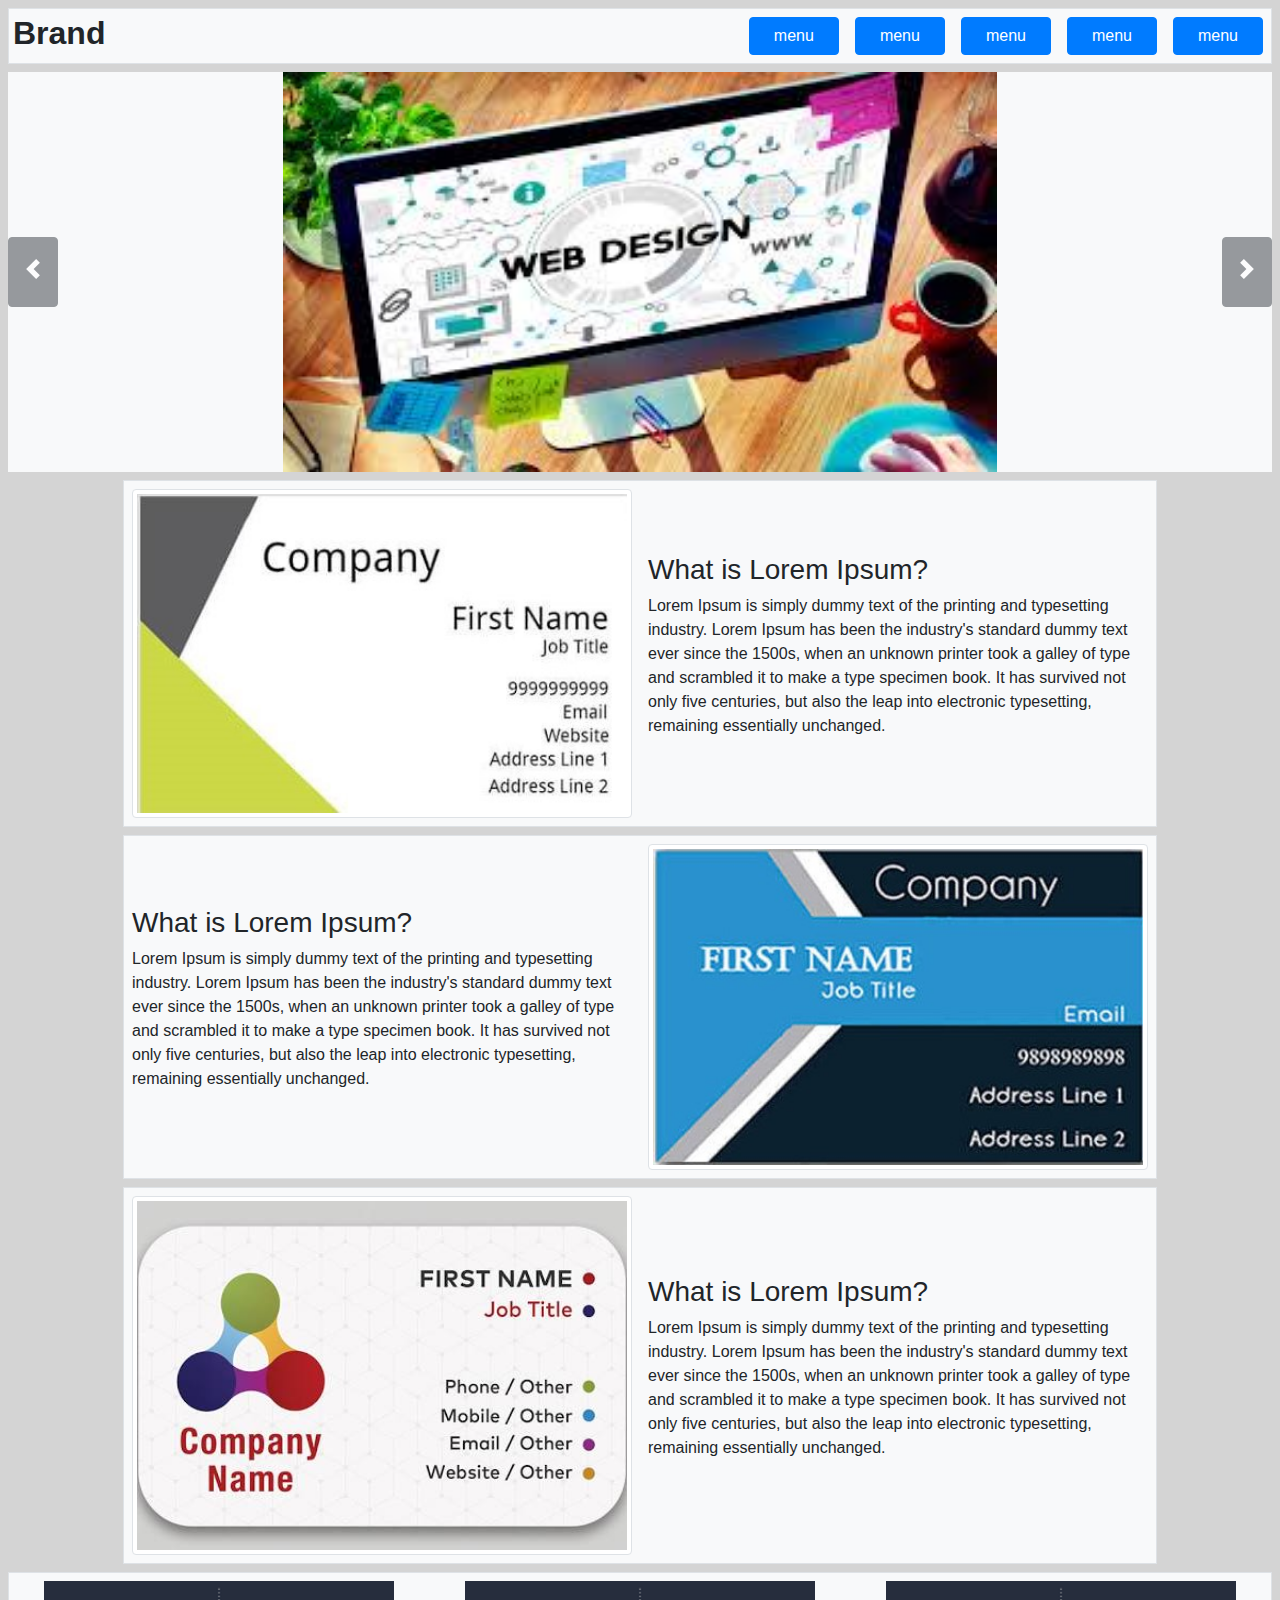
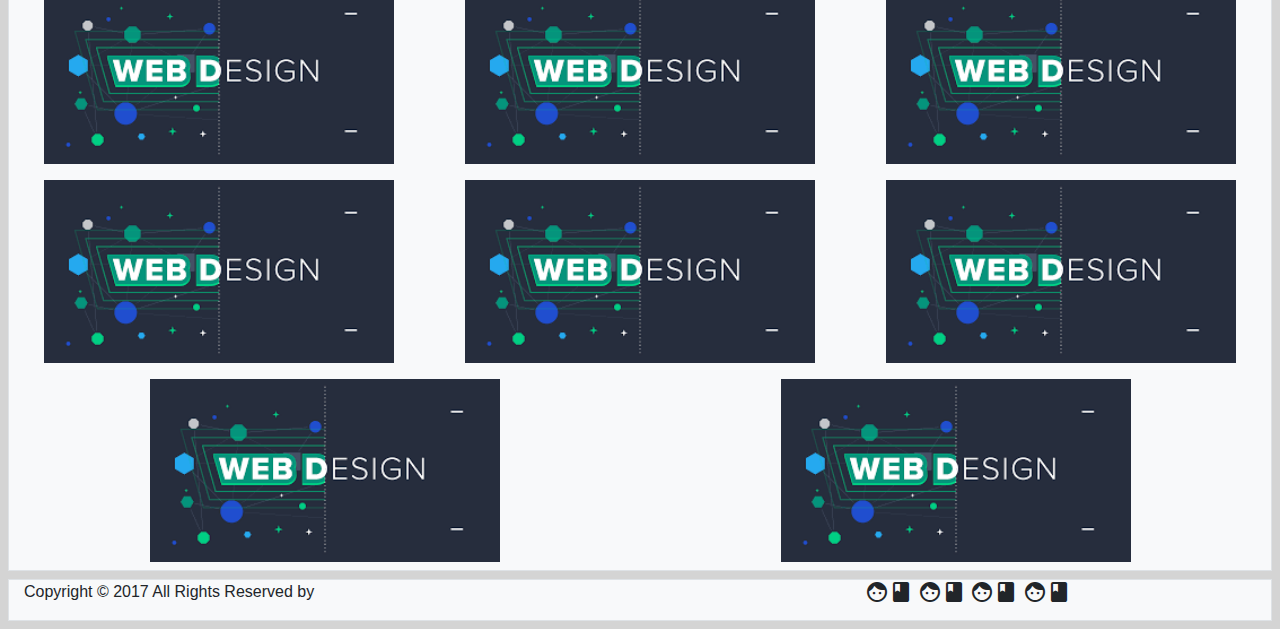
<file: index.html>
<!doctype html>
<html lang="en">
  <head>
    <!-- Required meta tags -->
    <meta charset="utf-8">
    <meta http-equiv="X-UA-Compatible" content="IE=edge">
    <meta name="viewport" content="width=device-width, initial-scale=1, shrink-to-fit=no">

    <!-- Bootstrap CSS -->
    <link rel="stylesheet" href="https://maxcdn.bootstrapcdn.com/bootstrap/4.0.0/css/bootstrap.min.css" integrity="sha384-Gn5384xqQ1aoWXA+058RXPxPg6fy4IWvTNh0E263XmFcJlSAwiGgFAW/dAiS6JXm" crossorigin="anonymous">

    <link rel="stylesheet" href="https://fonts.googleapis.com/icon?family=Material+Icons">

    <title>Hello, world!</title>

    <style>
        
      @media screen and (max-width: 768px){
        .menu-custom-icon {
          display: inline;
        }

        #side-nav-custom{
          display: none;
        }

        .side-nav-expandable{
          position: absolute;
          z-index: 2;
          width: 100%;
          overflow-y: auto;
       }

       .carousel-img-responsive{
        height: 300px;
       }

       .grid-img-responsive{
         width: 250px;
       }

       .card-responsive{
        width: 300px;
       }
    }

    @media screen and (min-width: 768px) {
      .menu-custom-icon {
        display: none;
      }

      .side-nav-expandable{
        display: none;
       }

       .carousel-img-responsive{
        height: 400px;
       }

       .grid-img-responsive{
         width: 350px;
       }

       .card-responsive{
        width: 500px;
      }
    }

    /* General css */

    .img-custom-style{
      object-fit: contain;
    }
    
    .custom-carousel-button{
      width: 50px;
      height: 70px;
    }

    .custom-sticky{
      position: sticky;
      top: 0px;
      z-index: 1;
    }

    .card-text-responsive{
        min-width: 250px;
        max-width: 500px;
      }

    .body-stop-scroll{
      overflow: hidden;
    }

    </style>
    
  </head>
  <!-- <body onresize="triggerMenuToggle()" onload="makeNavbarSticky()" style="background-color:rgba(179, 179, 179, 0.562)"> -->
  <body onresize="triggerMenuToggle()" style="background-color:rgba(179, 179, 179, 0.562)">
  
  <!-- large screen menu bar component -->

  <div id="mainpage m-2" >

    <div class="row border d-flex custom-menubar bg-light m-2 custom-sticky">
       <!-- small screen menu bar component -->
      <div class="side-nav-expandable bg-light pb-3">
        <div class="d-flex flex-column">
          <button class="material-icons-outlined align-self-end btn btn-primary m-2" style="width: 100px;" id="side-nav-close">
            close
          </button>
          <div class="btn btn-primary px-4 m-2">menu</div>
          <div class="btn btn-primary px-4 m-2">menu</div>
          <div class="btn btn-primary px-4 m-2">menu</div>
          <div class="btn btn-primary px-4 m-2">menu</div>
          <div class="btn btn-primary px-4 m-2">menu</div>
          <div class="btn btn-primary px-4 m-2">menu</div>
        </div>
      </div>

      <div class="px-1">
        <span class="font-weight-bold" style="font-size: 2rem;">Brand</span>
      </div>

      <div style="flex: 1 auto;"></div>

      <div>
        <div class="menu-custom-icon">
          <div class="d-flex justify-content-end mr-2 my-2">
            <button class="btn btn-primary  material-icons" id="menu-button-custom">
              menu
            </button>
          </div>
        </div>
      
        <div id="side-nav-custom">
          <div class="d-flex flex-row">
            <div class="btn btn-primary px-4 m-2">menu</div>
            <div class="btn btn-primary px-4 m-2">menu</div>
            <div class="btn btn-primary px-4 m-2">menu</div>
            <div class="btn btn-primary px-4 m-2">menu</div>
            <div class="btn btn-primary px-4 m-2">menu</div>
          </div>
        </div>
        
      </div>
    </div>

    <!-- carousel component -->

    <div id="carouselExampleControls" class="carousel slide m-2" data-ride="carousel">
      <div class="carousel-inner bg-light">
        <div class="carousel-item active">
          <img class="d-block w-100 img-custom-style carousel-img-responsive"  src="./1.jpg" alt="First slide">
        </div>
        <div class="carousel-item">
          <img class="d-block w-100 img-custom-style carousel-img-responsive" src="./2.png" alt="Second slide">
        </div>
        <div class="carousel-item">
          <img class="d-block w-100 img-custom-style carousel-img-responsive" src="./3.png" alt="Third slide">
        </div>
      </div>
      <a class="carousel-control-prev" href="#carouselExampleControls" role="button" data-slide="prev">
        <button class="custom-carousel-button btn btn-dark" >
          <span class="carousel-control-prev-icon" aria-hidden="true"></span>
          <span class="sr-only">Previous</span>
        </button>
        <div style="flex: 1 auto;"></div>
      </a>
      <a class="carousel-control-next" href="#carouselExampleControls" role="button" data-slide="next">
        <div style="flex: 1 auto;"></div>
        <button class="custom-carousel-button btn btn-dark " >
          <span class="carousel-control-next-icon" aria-hidden="true"></span>
          <span class="sr-only">Next</span>
        </button>
      </a>
    </div>

    <!-- Cards -->

  
    <!-- <div class="row m-0">
      <div class="col-md-6 col-sm-6 col-xs-12 d-flex justify-content-end">
        <div style="min-width: 350px; max-width: 500px;">
          <img src="C:\Users\shivakk\Pictures\Screenshots\3.png" alt="testing img" class="img-thumbnail" >
        </div>
      </div>
      <div class="col-md-6 col-sm-6 col-xs-12 d-flex flex-column justify-content-center" >
        <h3>What is Lorem Ipsum?</h3> 
        <p>
        Lorem Ipsum is simply dummy text of the printing and typesetting industry. 
        Lorem Ipsum has been the industry's standard dummy text ever since the 1500s, 
        when an unknown printer took a galley of type and scrambled it to make a type specimen book. 
        It has survived not only five centuries, but also the leap into electronic typesetting, remaining essentially unchanged. 
        It was popularised in the 1960s with the release of Letraset sheets containing Lorem Ipsum passages, 
        and more recently with desktop publishing software like Aldus PageMaker including versions of Lorem Ipsum.
        </p>
      </div>
    </div> -->

    <div class="d-flex m-2">
      <div class="d-sm-flex" style="flex: 1 auto;"></div>
      <div class="border d-flex flex-column flex-md-row align-items-center bg-light">
        <div class="m-2">
          <img src="./v1.jpg" alt="testing img" class="img-thumbnail card-responsive" >
        </div>
        
        <div class="d-flex flex-column justify-content-center m-2 card-text-responsive">
          <h3>What is Lorem Ipsum?</h3> 
          <p>
          Lorem Ipsum is simply dummy text of the printing and typesetting industry. 
          Lorem Ipsum has been the industry's standard dummy text ever since the 1500s, 
          when an unknown printer took a galley of type and scrambled it to make a type specimen book. 
          It has survived not only five centuries, but also the leap into electronic typesetting, remaining essentially unchanged. 
          </p>
        </div>
      </div>
      <div class="d-sm-flex" style="flex: 1 auto;"></div>
    </div>

    <div class="d-flex m-2">
      <div class="d-sm-flex" style="flex: 1 auto;"></div>
      <div class="border d-flex flex-column-reverse flex-md-row align-items-center bg-light">
        <div class="d-flex flex-column justify-content-center m-2 card-text-responsive">
          <h3>What is Lorem Ipsum?</h3> 
          <p>
          Lorem Ipsum is simply dummy text of the printing and typesetting industry. 
          Lorem Ipsum has been the industry's standard dummy text ever since the 1500s, 
          when an unknown printer took a galley of type and scrambled it to make a type specimen book. 
          It has survived not only five centuries, but also the leap into electronic typesetting, remaining essentially unchanged. 
          </p>
        </div>

        <di class="m-2">
          <img src="./v2.jpg" alt="testing img" class="img-thumbnail card-responsive" >
        </di>
      
      </div>
      <div class="d-sm-flex" style="flex: 1 auto;"></div>
    </div>

    <div class="d-flex m-2">
      <div class="d-sm-flex" style="flex: 1 auto;"></div>
      <div class="border d-flex flex-column flex-md-row align-items-center bg-light">
        <div class="m-2">
          <img src="./v3.jpg" alt="testing img" class="img-thumbnail card-responsive" >
        </div>
        
        <div class="d-flex flex-column justify-content-center m-2 card-text-responsive">
          <h3>What is Lorem Ipsum?</h3> 
          <p>
          Lorem Ipsum is simply dummy text of the printing and typesetting industry. 
          Lorem Ipsum has been the industry's standard dummy text ever since the 1500s, 
          when an unknown printer took a galley of type and scrambled it to make a type specimen book. 
          It has survived not only five centuries, but also the leap into electronic typesetting, remaining essentially unchanged. 
          </p>
        </div>
      </div>
      <div class="d-sm-flex" style="flex: 1 auto;"></div>
    </div>
  
    <!-- Image grid component -->

    <div class="d-flex flex-wrap align-items-center flex-column justify-content-md-around flex-md-row border bg-light m-2">
    
        <img class="m-2 grid-img-responsive" src="./3.png" alt="Third slide">
    
    
        <img class="m-2 grid-img-responsive" src="./3.png" alt="Third slide">
    
    
        <img class="m-2 grid-img-responsive" src="./3.png" alt="Third slide">
    
    
        <img class="m-2 grid-img-responsive" src="./3.png" alt="Third slide">
    
    
        <img class="m-2 grid-img-responsive" src="./3.png" alt="Third slide">
    
    
        <img class="m-2 grid-img-responsive" src="./3.png" alt="Third slide">
    
    
        <img class="m-2 grid-img-responsive" src="./3.png" alt="Third slide">

        <img class="m-2 grid-img-responsive" src="./3.png" alt="Third slide">
    
    </div>

  
    <div class="row border m-2 bg-light">
      <div class="col-md-8 col-sm-6 col-xs-12">
        <p>Copyright &copy; 2017 All Rights Reserved by </p>
      </div>

      <div class="col-md-3 col-sm-6 col-xs-12">
        <span class="material-icons">facebook</span>
        <span class="material-icons">facebook</span>
        <span class="material-icons">facebook</span>
        <span class="material-icons">facebook</span>
      </div>
    </div>

  </div>
    <!-- <script src="https://ajax.googleapis.com/ajax/libs/jquery/3.5.1/jquery.min.js"></script> -->
    <!-- Optional JavaScript -->
    <!-- jQuery first, then Popper.js, then Bootstrap JS -->
    <script src="https://code.jquery.com/jquery-3.2.1.slim.min.js" integrity="sha384-KJ3o2DKtIkvYIK3UENzmM7KCkRr/rE9/Qpg6aAZGJwFDMVNA/GpGFF93hXpG5KkN" crossorigin="anonymous"></script>
    <script src="https://cdnjs.cloudflare.com/ajax/libs/popper.js/1.12.9/umd/popper.min.js" integrity="sha384-ApNbgh9B+Y1QKtv3Rn7W3mgPxhU9K/ScQsAP7hUibX39j7fakFPskvXusvfa0b4Q" crossorigin="anonymous"></script>
    <script src="https://maxcdn.bootstrapcdn.com/bootstrap/4.0.0/js/bootstrap.min.js" integrity="sha384-JZR6Spejh4U02d8jOt6vLEHfe/JQGiRRSQQxSfFWpi1MquVdAyjUar5+76PVCmYl" crossorigin="anonymous"></script>
   
   <script>
      $(document).ready(function(){

        // window.onscroll = function() {makeNavbarSticky()};

        $(".side-nav-expandable").hide();

        $("#menu-button-custom").click(function(){
       
          $(".side-nav-expandable").show(3000);
          $(".side-nav-expandable").css("height",   window.innerHeight)
       
          $("body").addClass("body-stop-scroll");
        });

        $("#side-nav-close").click(function(){

          $(".side-nav-expandable").hide();

          $("body").removeClass("body-stop-scroll");
        });

      });

    function triggerMenuToggle(){

        var w = window.outerWidth;

        if (w >= 720){
          $(".side-nav-expandable").hide();
          $("#mainpage").show();
        }
    }

    var navbar = document.getElementsByClassName("custom-menubar");
    var sticky = navbar[0].offsetTop;

    function makeNavbarSticky() {

      if ( window.pageYOffset >= sticky ) {
        $(".custom-menubar").addClass("custom-sticky");
      } else {
        $(".custom-menubar").removeClass("custom-sticky");
      }

    }

    </script>
  </body>
</html>
</file>
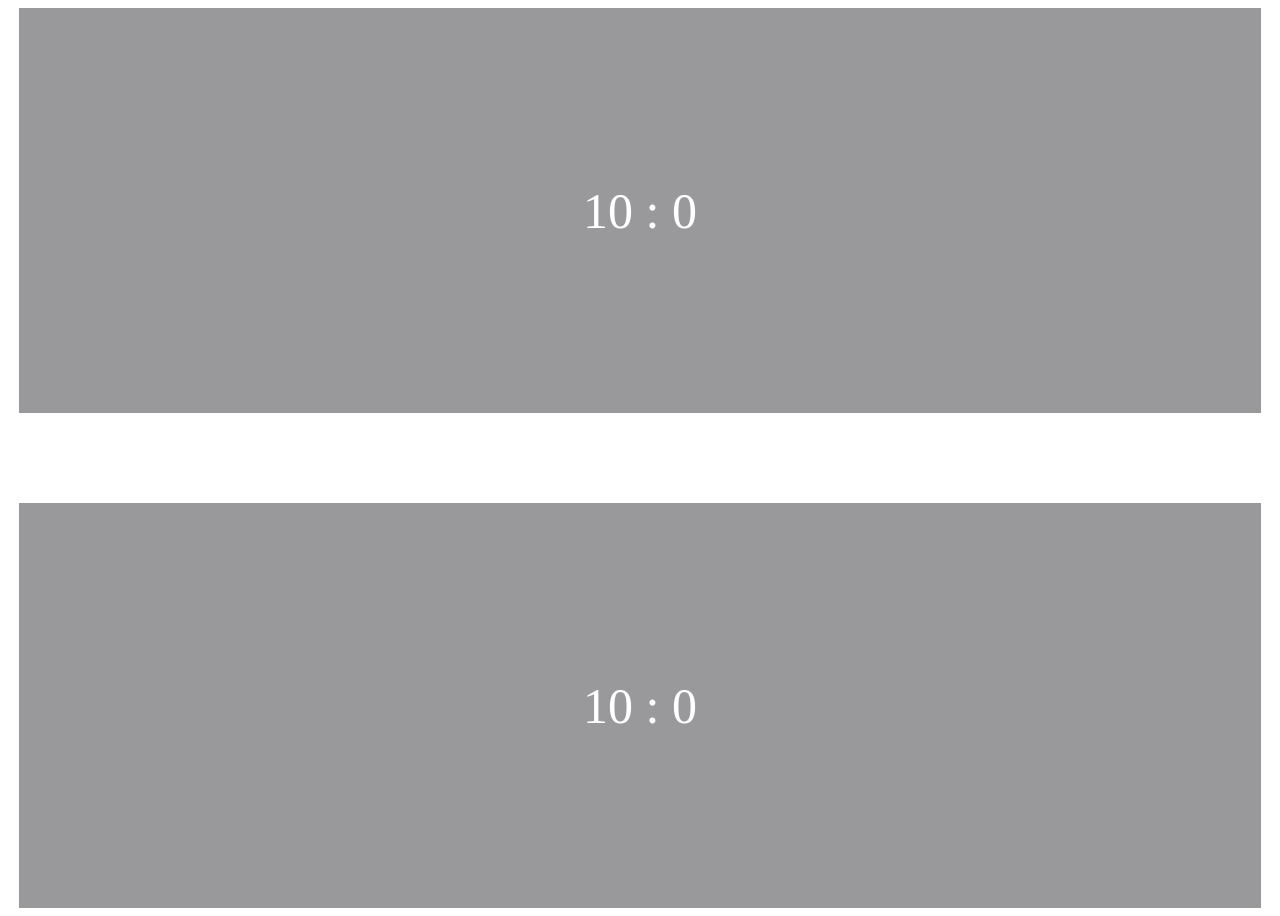
<file: chesstimer/index.html>
<!DOCTYPE html>
<html>
<head>
<meta charset="utf-8">
    <meta name="viewport" content="width=device-width, initial-scale=1">

    <!-- Bootstrap CSS -->
    <link href="https://cdn.jsdelivr.net/npm/bootstrap@5.0.2/dist/css/bootstrap.min.css" rel="stylesheet" integrity="sha384-EVSTQN3/azprG1Anm3QDgpJLIm9Nao0Yz1ztcQTwFspd3yD65VohhpuuCOmLASjC" crossorigin="anonymous">
	 <script src="https://code.jquery.com/jquery-3.3.1.slim.min.js" integrity="sha384-q8i/X+965DzO0rT7abK41JStQIAqVgRVzpbzo5smXKp4YfRvH+8abtTE1Pi6jizo" crossorigin="anonymous"></script>
    <script src="https://cdn.jsdelivr.net/npm/popper.js@1.14.7/dist/umd/popper.min.js" integrity="sha384-UO2eT0CpHqdSJQ6hJty5KVphtPhzWj9WO1clHTMGa3JDZwrnQq4sF86dIHNDz0W1" crossorigin="anonymous"></script>
    <script src="https://cdn.jsdelivr.net/npm/bootstrap@4.3.1/dist/js/bootstrap.min.js" integrity="sha384-JjSmVgyd0p3pXB1rRibZUAYoIIy6OrQ6VrjIEaFf/nJGzIxFDsf4x0xIM+B07jRM" crossorigin="anonymous"></script>
   

<title>Chess Timer</title>
	<style>
		#player1, #player2{
			height:45%;
			width:97vw;
			background-color:blue;
			color: white;
			font-size:50px;
			display: flex;
			justify-content: center;
			align-items: center;
			
		}
		
		#spacer{
			background-color: white;
			height: 10%;
			width: 100vw;
		}
		#timer{
			width: 100%;
			display:flex;
			flex-direction: column;
			justify-content: center;
			align-items: center;
		}
	</style>
</head>
<body>
	
	<div id="timer">
	
		<div id="player1" class="m-3">
		</div>
		<div id="spacer">
		</div>
		<div id="player2" class="m-3">
		</div>
		
	</div>
	
	<script >
		var vheight =  $(document).innerHeight();
		$("#timer").css("height", vheight.toString() +"px");
		$("#player2").css("background-color", "#99999b");
		$("#player1").css("background-color", "#99999b");
		
		var time_in_minutes = 10;
		var count = 0;
		var current_time;
		var firstPlayerDeadline;
		var secondPlayerDeadline;

		var firstPlayerTimeLeft;
		var secondPlayerTimeLeft;


		function time_remaining(endtime){
			var t = Date.parse(endtime) - Date.parse(new Date());
			var seconds = Math.floor( (t/1000) % 60 );
			var minutes = Math.floor( (t/1000/60) % 60 );
			var hours = Math.floor( (t/(1000*60*60)) % 24 );
			var days = Math.floor( t/(1000*60*60*24) );
			return {'total':t, 'days':days, 'hours':hours, 'minutes':minutes, 'seconds':seconds};
		}
		
		function timeLeft(endtime){
			var t = Date.parse(endtime) - Date.parse(new Date());
			return t;
		}

		var timeinterval;
		function run_clock(id,endtime){
		
			var clock = document.getElementById(id);
			
			function update_clock(){
				var t = time_remaining(endtime);
				clock.innerHTML = t.minutes+' : '+t.seconds;
				if(t.total<=0){ clearInterval(timeinterval); }
			}
			update_clock(); // run function once at first to avoid delay
			timeinterval = setInterval(update_clock,1000);
		}
		
		function initPlayersTime(id){
			var clock = document.getElementById(id);
			current_time = Date.parse(new Date());
			var t = time_remaining(new Date(current_time + time_in_minutes*60*1000));
			clock.innerHTML = t.minutes+' : '+t.seconds;
		}
		
		initPlayersTime("player1");
		initPlayersTime("player2");
		
		function initialize(){
			current_time = Date.parse(new Date());
			firstPlayerDeadline = new Date(current_time + time_in_minutes*60*1000);
			secondPlayerDeadline = new Date(current_time + time_in_minutes*60*1000);

			firstPlayerTimeLeft = time_in_minutes*60*1000;
			secondPlayerTimeLeft = time_in_minutes*60*1000;
		}
		
		var isAnyOneStarted = false;
		var isFirstPlayerTurn = false;
		var isSecondPlayerTurn = false;

		function player1_clock(){
			if (isFirstPlayerTurn){
				return;
			}
			if (count == 0){
				initialize();
				count = count +1;
				player2_clock();
				return;
			}
			
			if (isAnyOneStarted){
				clearInterval(timeinterval);
			}
			isSecondPlayerTurn = false;
			isFirstPlayerTurn = true;
			
			isAnyOneStarted = true;
			secondPlayerTimeLeft = time_remaining(secondPlayerDeadline).total;
			firstPlayerDeadline = new Date(Date.parse(new Date()) + firstPlayerTimeLeft);
			run_clock('player1',firstPlayerDeadline);
			$("#player1").css("background-color", "#0000ff");
			$("#player2").css("background-color", "#99999b");

		}

		function player2_clock(){
			if (isSecondPlayerTurn){
				return;
			}
			
			if (count == 0){
				initialize();
				count = count + 1;
				player1_clock();
				return;
			}
		
			if (isAnyOneStarted){
				clearInterval(timeinterval);
			}
			isSecondPlayerTurn = true;
			isFirstPlayerTurn = false;
			isAnyOneStarted = true;
			firstPlayerTimeLeft = time_remaining(firstPlayerDeadline).total;
			secondPlayerDeadline = new Date(Date.parse(new Date()) + secondPlayerTimeLeft);
			run_clock('player2',secondPlayerDeadline);
			$("#player1").css("background-color", "#99999b");
			$("#player2").css("background-color", "#0000ff");
		}

		// handle pause and resume button clicks
		document.getElementById('player1').onclick = player2_clock;
		document.getElementById('player2').onclick = player1_clock;
	</script>
	<script src="https://cdn.jsdelivr.net/npm/bootstrap@5.0.2/dist/js/bootstrap.bundle.min.js" integrity="sha384-MrcW6ZMFYlzcLA8Nl+NtUVF0sA7MsXsP1UyJoMp4YLEuNSfAP+JcXn/tWtIaxVXM" crossorigin="anonymous"></script>


</body>
</html>
</file>
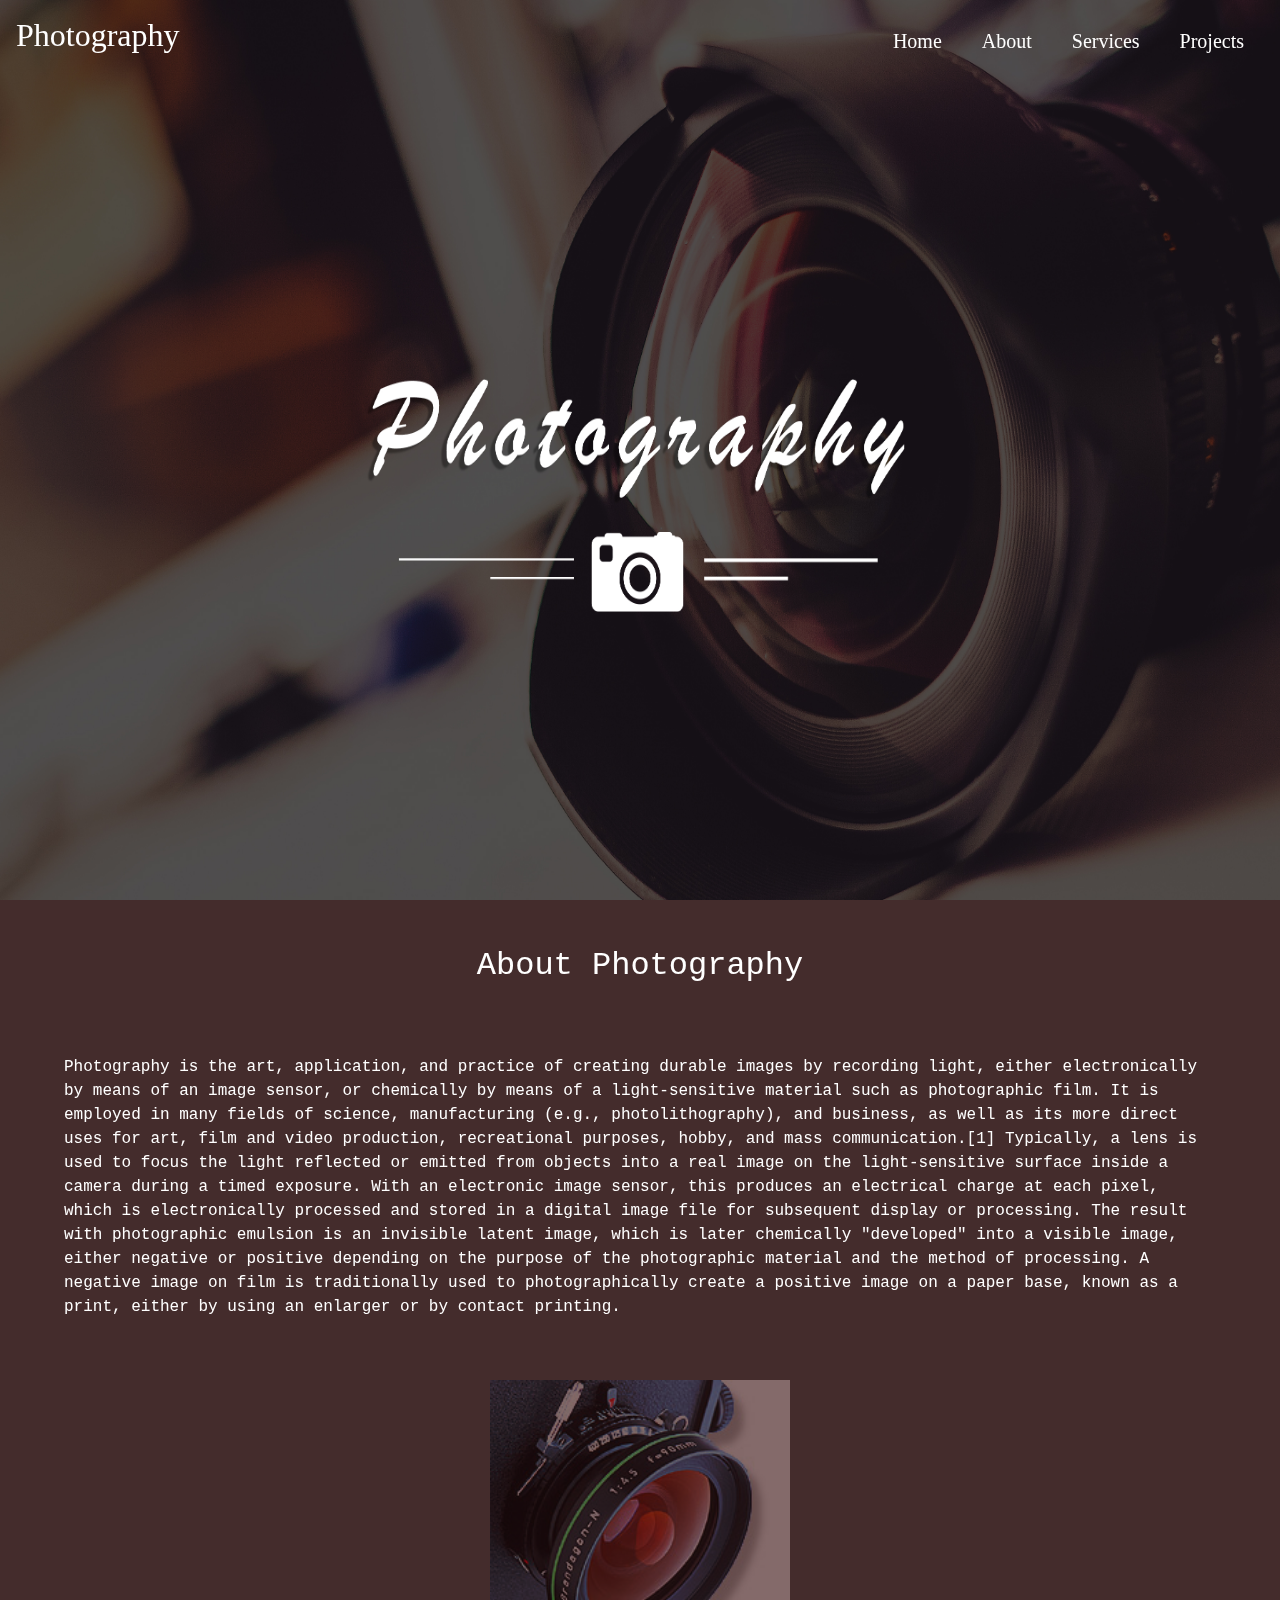
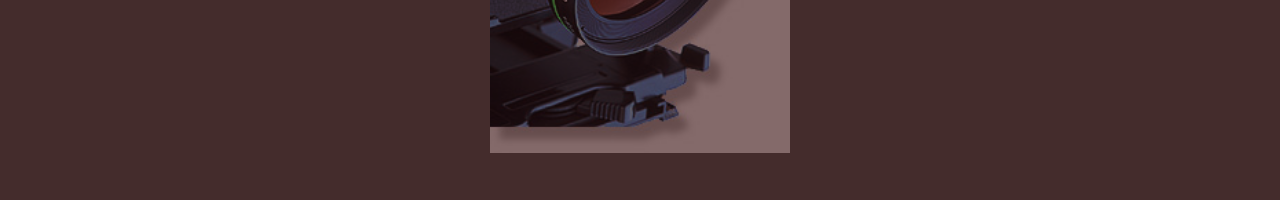
<file: exp2/index.html>
<!DOCTYPE html>
<html lang="en">
<head>
    <meta charset="UTF-8">
    <meta http-equiv="X-UA-Compatible" content="IE=edge">
    <meta name="viewport" content="width=device-width, initial-scale=1.0">
    <title>Full View Webpage</title>

     <!-- Bootstrap CSS -->
     <link rel="stylesheet" href="https://maxcdn.bootstrapcdn.com/bootstrap/4.0.0/css/bootstrap.min.css" integrity="sha384-Gn5384xqQ1aoWXA+058RXPxPg6fy4IWvTNh0E263XmFcJlSAwiGgFAW/dAiS6JXm" crossorigin="anonymous">

     <link rel="stylesheet" href="https://fonts.googleapis.com/icon?family=Material+Icons">

    <style>
        * {
            box-sizing: border-box;
        }

        body{
            margin: 0px;
        }

        .mainsize{
            width: 100%;
            min-height: 100vh;
        }

        section{
            position: relative;
        }
        
        #home > div{
            position: absolute;
        }

        #home div#custom-navbar{
            width: 100%;
            display: flex;
            justify-content: space-between;
        }

        #home div#custom-navbar ul{
            
            list-style-type: none;
            display: flex;
            justify-content: space-around;
            align-items: center;
        }

        #custom-navbar *{
            color: #fff;
            font-family: cursive;           
        }

        #custom-navbar ul li{
            margin: 5px 10px;
            padding: 5px 10px;
            border-radius: 5%;
            cursor: pointer;
            font-size: 1.25rem;
        }

        #custom-navbar ul li:hover{
            background-color: #fff;
            color: #000;
        }

        section#about *{
            color: #fff; 
            font-family: 'Courier New', Courier, monospace;           
        }

        section#about {
            background-color: rgb(68, 44, 44);
            display: flex;
            flex-direction: column;
            justify-content: space-around;
            align-items: center;
        }

        section#about *:first-child{
            font-size: 2rem;
        }

        .text{
            max-width: 90%;
        }

        section#about > .imagesize{
            width: 300px;
            mix-blend-mode: soft-light;
        }

    </style>
</head>
<body>
    <section id="home" class="mainsize">
        <div>
            <img id="mainimage" src="./images/Photography.jpeg" alt="Photography image" class="mainsize">
        </div>

        <div id="custom-navbar" class="p-3">
            <h2 style="font-size: 2rem;"> Photography </h2>
            <ul>
                <li data-item="home" onclick="scrollToDiv(this)"> Home </li>
                <li data-item="about" onclick="scrollToDiv(this)"> About </li>
                <li data-item="services" onclick="scrollToDiv(this)"> Services </li>
                <li data-item="projects" onclick="scrollToDiv(this)"> Projects </li>
            </ul>
        </div>
    </section>

    <section id="about" class="mainsize py-3">
        <h3> About Photography</h3>
        <div class="text">
            Photography is the art, application, and practice of creating durable images by recording light, either electronically by means of an image sensor, or chemically by means of a light-sensitive material such as photographic film. It is employed in many fields of science, manufacturing (e.g., photolithography), and business, as well as its more direct uses for art, film and video production, recreational purposes, hobby, and mass communication.[1]

            Typically, a lens is used to focus the light reflected or emitted from objects into a real image on the light-sensitive surface inside a camera during a timed exposure. With an electronic image sensor, this produces an electrical charge at each pixel, which is electronically processed and stored in a digital image file for subsequent display or processing. The result with photographic emulsion is an invisible latent image, which is later chemically "developed" into a visible image, either negative or positive depending on the purpose of the photographic material and the method of processing. A negative image on film is traditionally used to photographically create a positive image on a paper base, known as a print, either by using an enlarger or by contact printing.
        </div>
        <div class="imagesize">
            <img src="./images/lens.jpg" alt="Photography image" style="width: 100%;">
        </div>
    </section>

     <!-- Optional JavaScript -->
    <!-- jQuery first, then Popper.js, then Bootstrap JS -->
    <script src="https://code.jquery.com/jquery-3.2.1.slim.min.js" integrity="sha384-KJ3o2DKtIkvYIK3UENzmM7KCkRr/rE9/Qpg6aAZGJwFDMVNA/GpGFF93hXpG5KkN" crossorigin="anonymous"></script>
    <script src="https://cdnjs.cloudflare.com/ajax/libs/popper.js/1.12.9/umd/popper.min.js" integrity="sha384-ApNbgh9B+Y1QKtv3Rn7W3mgPxhU9K/ScQsAP7hUibX39j7fakFPskvXusvfa0b4Q" crossorigin="anonymous"></script>
    <script src="https://maxcdn.bootstrapcdn.com/bootstrap/4.0.0/js/bootstrap.min.js" integrity="sha384-JZR6Spejh4U02d8jOt6vLEHfe/JQGiRRSQQxSfFWpi1MquVdAyjUar5+76PVCmYl" crossorigin="anonymous"></script>
   
    <script>

        window.addEventListener("scroll", function(){
            let value = window.scrollY;
            document.getElementById("mainimage").style.bottom = value * -0.05 + 'px';
            document.getElementById("mainimage").style.position = "fixed";
            console.log(value * -0.5 + 'px');
        });
       
    </script>
</body>
</html>
</file>
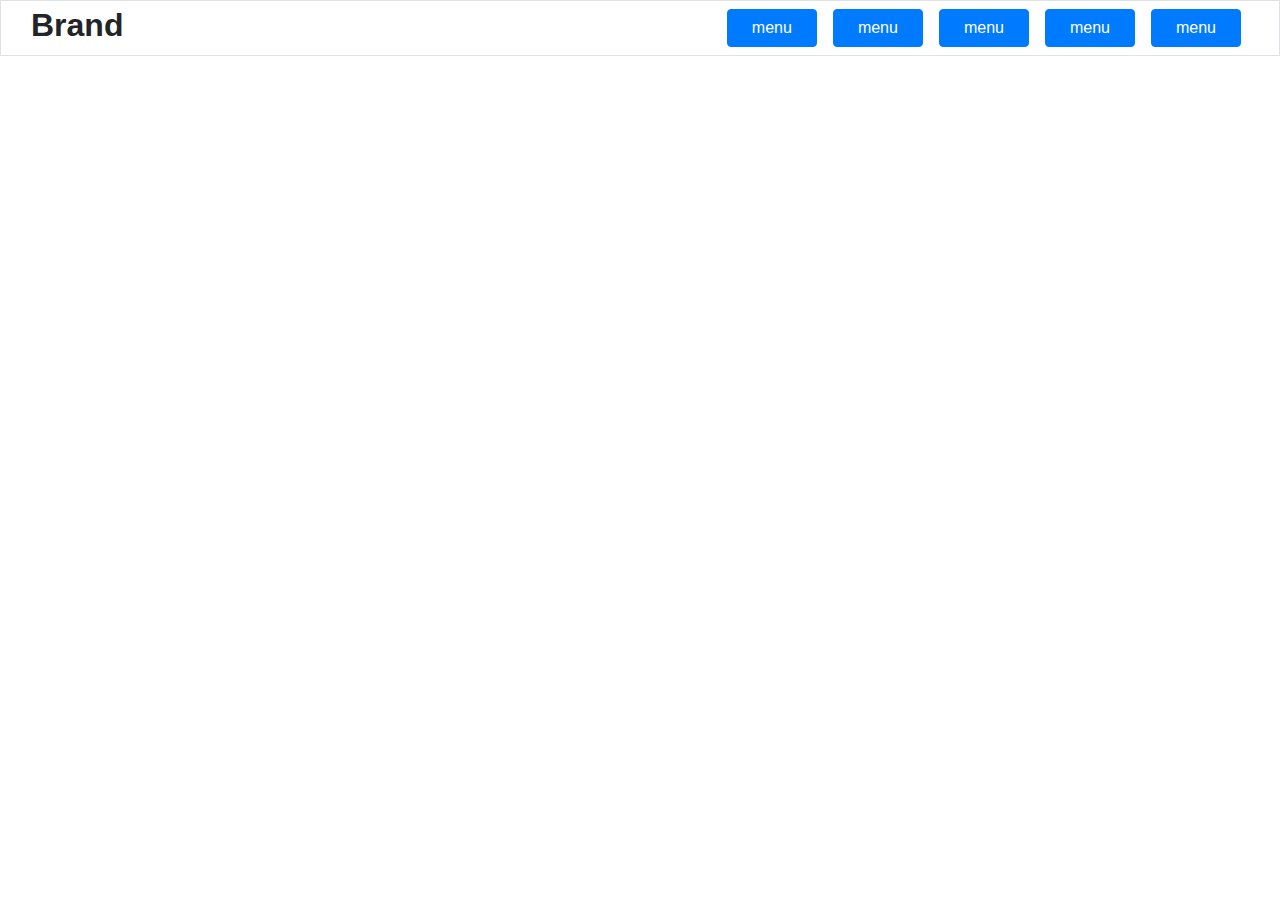
<file: sample.html>
<!doctype html>
<html lang="en">
  <head>
    <!-- Required meta tags -->
    <meta charset="utf-8">
    <meta http-equiv="X-UA-Compatible" content="IE=edge">
    <meta name="viewport" content="width=device-width, initial-scale=1, shrink-to-fit=no">

    <!-- Bootstrap CSS -->
    <link rel="stylesheet" href="https://maxcdn.bootstrapcdn.com/bootstrap/4.0.0/css/bootstrap.min.css" integrity="sha384-Gn5384xqQ1aoWXA+058RXPxPg6fy4IWvTNh0E263XmFcJlSAwiGgFAW/dAiS6JXm" crossorigin="anonymous">

    <link rel="stylesheet" href="https://fonts.googleapis.com/icon?family=Material+Icons">

    <title>Hello, world!</title>

    <style>
      @media screen and (max-width: 720px) {
        .menu-custom-icon {
          display: inline;
        }

        #side-nav-custom{
          display: none;
        }

        .side-nav-expandable{
          position: absolute;
          z-index: 1;
          width: 100%;
          height: 100%;
       }
    }

    @media screen and (min-width: 720px) {
        .menu-custom-icon {
          display: none;
        }

      .side-nav-expandable{
        display: none;
       }
    }
    </style>
    
  </head>
  <body>

    <div class="side-nav-expandable">
      <div class="d-flex flex-column flex-md-row justify-content-md-around">
        <button class="material-icons-outlined align-self-end btn btn-primary" style="width: 100px;" id="side-nav-close">
          close
        </button>
        <div class="btn btn-primary px-4 m-2">menu</div>
        <div class="btn btn-primary px-4 m-2">menu</div>
        <div class="btn btn-primary px-4 m-2">menu</div>
        <div class="btn btn-primary px-4 m-2">menu</div>
        <div class="btn btn-primary px-4 m-2">menu</div>
      </div>
    </div>

    <div class="row border container-fluid m-0">
          <div class="col-3">
            <span class="font-weight-bold" style="font-size: 2rem;">Brand</span>
          </div>

          <div class="col-3"></div>

          <div class="col-6">
            <div class="menu-custom-icon">
              <div class="d-flex justify-content-end mr-2 my-2">
                <button class="btn btn-primary  material-icons" id="menu-button-custom">
                  menu
                </button>
              </div>
            </div>
          
            <div id="side-nav-custom">
              <div class="d-flex flex-column flex-md-row">
                <div style="flex: 1 auto;" ></div>
                <div class="btn btn-primary px-4 m-2">menu</div>
                <div class="btn btn-primary px-4 m-2">menu</div>
                <div class="btn btn-primary px-4 m-2">menu</div>
                <div class="btn btn-primary px-4 m-2">menu</div>
                <div class="btn btn-primary px-4 m-2">menu</div>
              </div>
            </div>
           
          </div>
    </div>

    <!-- <script src="https://ajax.googleapis.com/ajax/libs/jquery/3.5.1/jquery.min.js"></script> -->
    <!-- Optional JavaScript -->
    <!-- jQuery first, then Popper.js, then Bootstrap JS -->
    <script src="https://code.jquery.com/jquery-3.2.1.slim.min.js" integrity="sha384-KJ3o2DKtIkvYIK3UENzmM7KCkRr/rE9/Qpg6aAZGJwFDMVNA/GpGFF93hXpG5KkN" crossorigin="anonymous"></script>
    <script src="https://cdnjs.cloudflare.com/ajax/libs/popper.js/1.12.9/umd/popper.min.js" integrity="sha384-ApNbgh9B+Y1QKtv3Rn7W3mgPxhU9K/ScQsAP7hUibX39j7fakFPskvXusvfa0b4Q" crossorigin="anonymous"></script>
    <script src="https://maxcdn.bootstrapcdn.com/bootstrap/4.0.0/js/bootstrap.min.js" integrity="sha384-JZR6Spejh4U02d8jOt6vLEHfe/JQGiRRSQQxSfFWpi1MquVdAyjUar5+76PVCmYl" crossorigin="anonymous"></script>
   
   <script>
      $(document).ready(function(){

        $(".side-nav-expandable").hide();

        $("#menu-button-custom").click(function(){
          console.log("shiva");
          $(".side-nav-expandable").toggle();
        });

        $("#side-nav-close").click(function(){
          console.log("shiva1");
          $(".side-nav-expandable").hide();
        });
      });
    </script>
  </body>
</html>
</file>
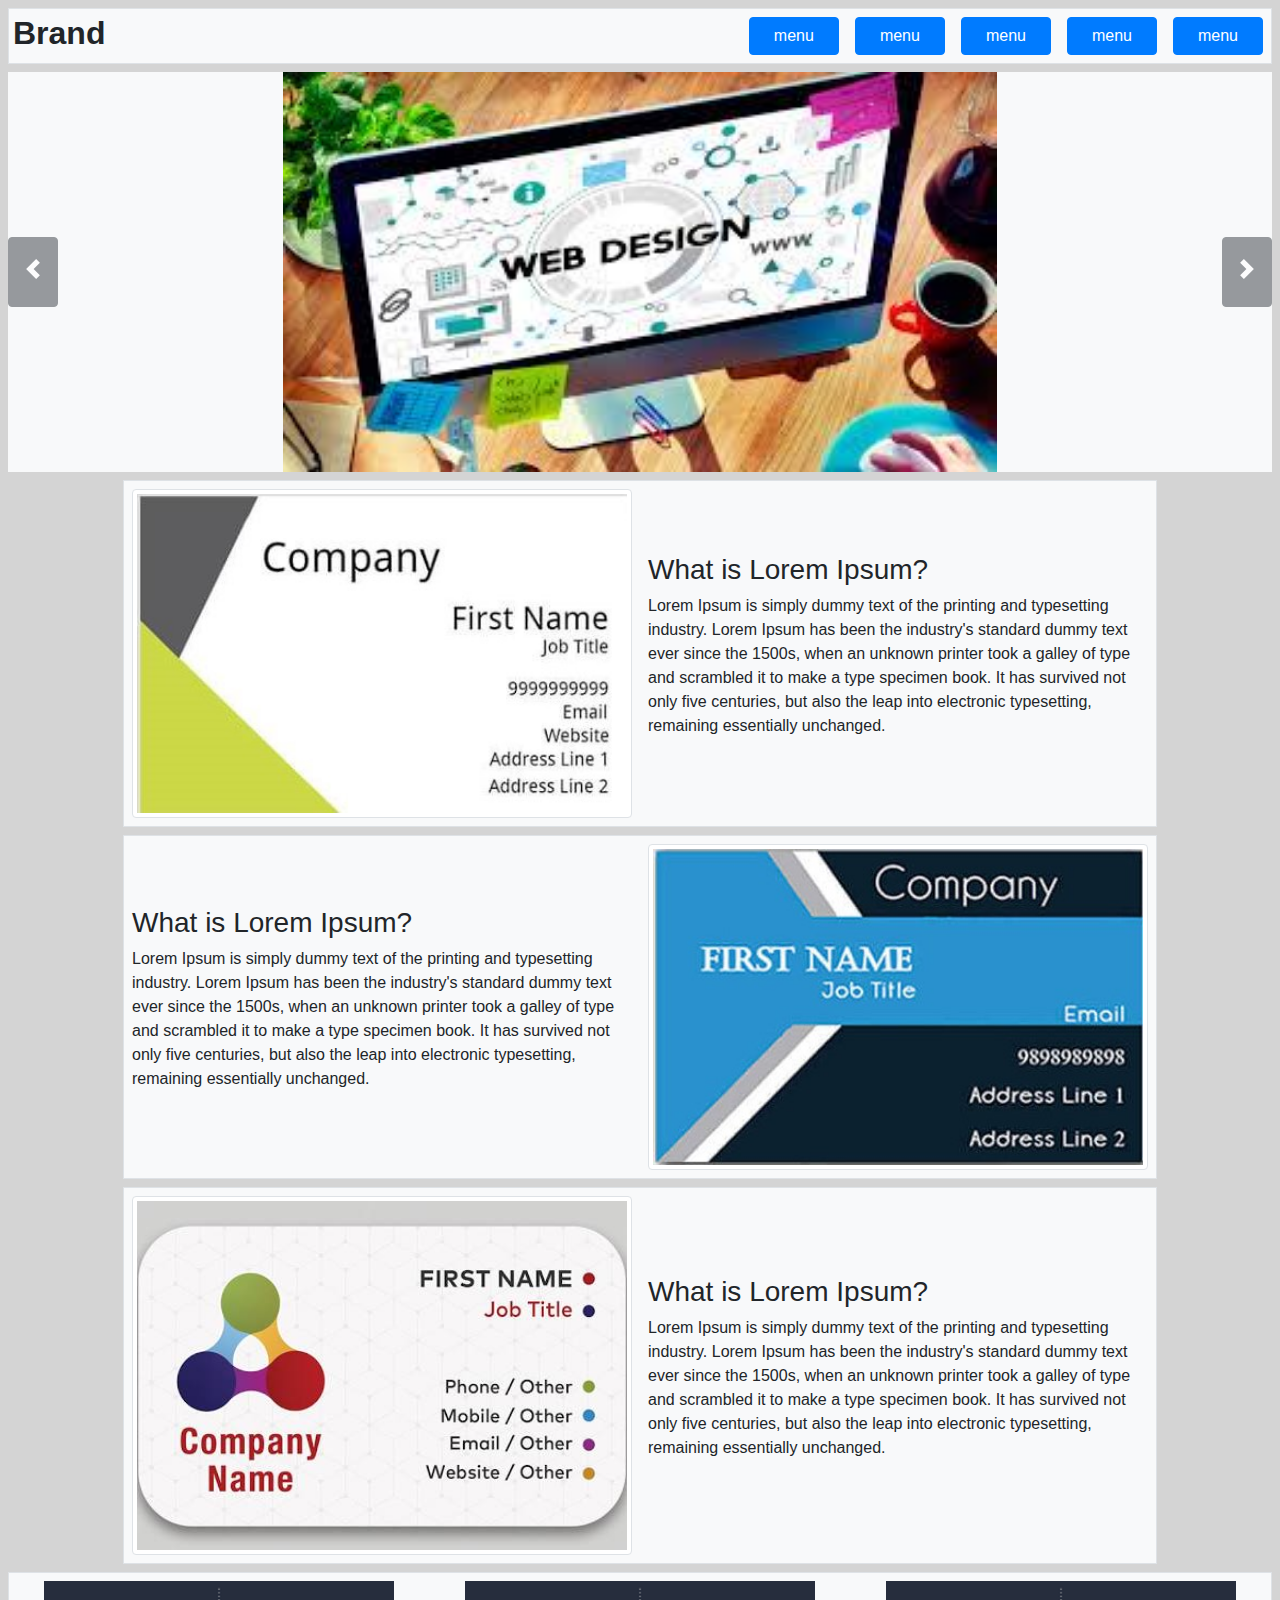
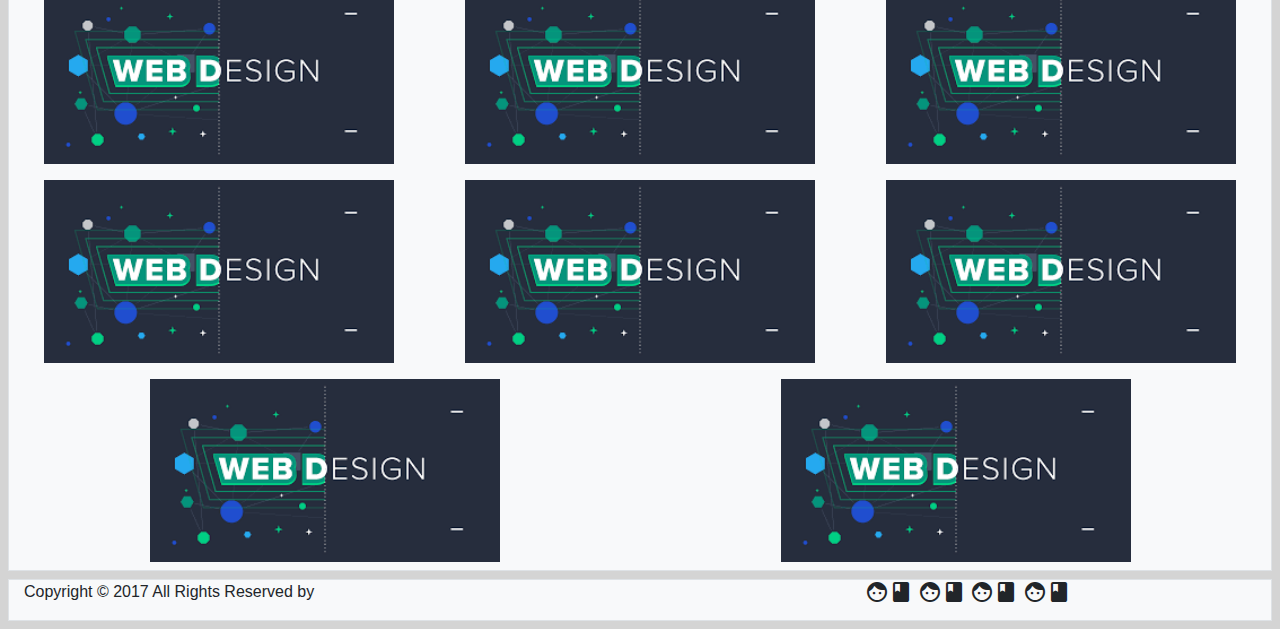
<file: sample1.html>
<!doctype html>
<html lang="en">
  <head>
    <!-- Required meta tags -->
    <meta charset="utf-8">
    <meta http-equiv="X-UA-Compatible" content="IE=edge">
    <meta name="viewport" content="width=device-width, initial-scale=1, shrink-to-fit=no">

    <!-- Bootstrap CSS -->
    <link rel="stylesheet" href="https://maxcdn.bootstrapcdn.com/bootstrap/4.0.0/css/bootstrap.min.css" integrity="sha384-Gn5384xqQ1aoWXA+058RXPxPg6fy4IWvTNh0E263XmFcJlSAwiGgFAW/dAiS6JXm" crossorigin="anonymous">

    <link rel="stylesheet" href="https://fonts.googleapis.com/icon?family=Material+Icons">

    <title>Hello, world!</title>

    <style>
        
      @media screen and (max-width: 768px){
        .menu-custom-icon {
          display: inline;
        }

        #side-nav-custom{
          display: none;
        }

        .side-nav-expandable{
          position: absolute;
          z-index: 2;
          width: 100%;
          overflow-y: auto;
       }

       .carousel-img-responsive{
        height: 300px;
       }

       .grid-img-responsive{
         width: 250px;
       }

       .card-responsive{
        width: 300px;
       }
    }

    @media screen and (min-width: 768px) {
      .menu-custom-icon {
        display: none;
      }

      .side-nav-expandable{
        display: none;
       }

       .carousel-img-responsive{
        height: 400px;
       }

       .grid-img-responsive{
         width: 350px;
       }

       .card-responsive{
        width: 500px;
      }
    }

    /* General css */

    .img-custom-style{
      object-fit: contain;
    }
    
    .custom-carousel-button{
      width: 50px;
      height: 70px;
    }

    .custom-sticky{
      position: sticky;
      top: 0px;
      z-index: 1;
    }

    .card-text-responsive{
        min-width: 250px;
        max-width: 500px;
      }

    .body-stop-scroll{
      overflow: hidden;
    }

    </style>
    
  </head>
  <!-- <body onresize="triggerMenuToggle()" onload="makeNavbarSticky()" style="background-color:rgba(179, 179, 179, 0.562)"> -->
  <body onresize="triggerMenuToggle()" style="background-color:rgba(179, 179, 179, 0.562)">
  
  <!-- large screen menu bar component -->

  <div id="mainpage m-2" >

    <div class="row border d-flex custom-menubar bg-light m-2 custom-sticky">
       <!-- small screen menu bar component -->
      <div class="side-nav-expandable bg-light pb-3">
        <div class="d-flex flex-column">
          <button class="material-icons-outlined align-self-end btn btn-primary m-2" style="width: 100px;" id="side-nav-close">
            close
          </button>
          <div class="btn btn-primary px-4 m-2">menu</div>
          <div class="btn btn-primary px-4 m-2">menu</div>
          <div class="btn btn-primary px-4 m-2">menu</div>
          <div class="btn btn-primary px-4 m-2">menu</div>
          <div class="btn btn-primary px-4 m-2">menu</div>
        </div>
      </div>

      <div class="px-1">
        <span class="font-weight-bold" style="font-size: 2rem;">Brand</span>
      </div>

      <div style="flex: 1 auto;"></div>

      <div>
        <div class="menu-custom-icon">
          <div class="d-flex justify-content-end mr-2 my-2">
            <button class="btn btn-primary  material-icons" id="menu-button-custom">
              menu
            </button>
          </div>
        </div>
      
        <div id="side-nav-custom">
          <div class="d-flex flex-row">
            <div class="btn btn-primary px-4 m-2">menu</div>
            <div class="btn btn-primary px-4 m-2">menu</div>
            <div class="btn btn-primary px-4 m-2">menu</div>
            <div class="btn btn-primary px-4 m-2">menu</div>
            <div class="btn btn-primary px-4 m-2">menu</div>
          </div>
        </div>
        
      </div>
    </div>

    <!-- carousel component -->

    <div id="carouselExampleControls" class="carousel slide m-2" data-ride="carousel">
      <div class="carousel-inner bg-light">
        <div class="carousel-item active">
          <img class="d-block w-100 img-custom-style carousel-img-responsive"  src="./1.jpg" alt="First slide">
        </div>
        <div class="carousel-item">
          <img class="d-block w-100 img-custom-style carousel-img-responsive" src="./2.png" alt="Second slide">
        </div>
        <div class="carousel-item">
          <img class="d-block w-100 img-custom-style carousel-img-responsive" src="./3.png" alt="Third slide">
        </div>
      </div>
      <a class="carousel-control-prev" href="#carouselExampleControls" role="button" data-slide="prev">
        <button class="custom-carousel-button btn btn-dark" >
          <span class="carousel-control-prev-icon" aria-hidden="true"></span>
          <span class="sr-only">Previous</span>
        </button>
        <div style="flex: 1 auto;"></div>
      </a>
      <a class="carousel-control-next" href="#carouselExampleControls" role="button" data-slide="next">
        <div style="flex: 1 auto;"></div>
        <button class="custom-carousel-button btn btn-dark " >
          <span class="carousel-control-next-icon" aria-hidden="true"></span>
          <span class="sr-only">Next</span>
        </button>
      </a>
    </div>

    <!-- Cards -->

  
    <!-- <div class="row m-0">
      <div class="col-md-6 col-sm-6 col-xs-12 d-flex justify-content-end">
        <div style="min-width: 350px; max-width: 500px;">
          <img src="C:\Users\shivakk\Pictures\Screenshots\3.png" alt="testing img" class="img-thumbnail" >
        </div>
      </div>
      <div class="col-md-6 col-sm-6 col-xs-12 d-flex flex-column justify-content-center" >
        <h3>What is Lorem Ipsum?</h3> 
        <p>
        Lorem Ipsum is simply dummy text of the printing and typesetting industry. 
        Lorem Ipsum has been the industry's standard dummy text ever since the 1500s, 
        when an unknown printer took a galley of type and scrambled it to make a type specimen book. 
        It has survived not only five centuries, but also the leap into electronic typesetting, remaining essentially unchanged. 
        It was popularised in the 1960s with the release of Letraset sheets containing Lorem Ipsum passages, 
        and more recently with desktop publishing software like Aldus PageMaker including versions of Lorem Ipsum.
        </p>
      </div>
    </div> -->

    <div class="d-flex m-2">
      <div class="d-sm-flex" style="flex: 1 auto;"></div>
      <div class="border d-flex flex-column flex-md-row align-items-center bg-light">
        <div class="m-2">
          <img src="./v1.jpg" alt="testing img" class="img-thumbnail card-responsive" >
        </div>
        
        <div class="d-flex flex-column justify-content-center m-2 card-text-responsive">
          <h3>What is Lorem Ipsum?</h3> 
          <p>
          Lorem Ipsum is simply dummy text of the printing and typesetting industry. 
          Lorem Ipsum has been the industry's standard dummy text ever since the 1500s, 
          when an unknown printer took a galley of type and scrambled it to make a type specimen book. 
          It has survived not only five centuries, but also the leap into electronic typesetting, remaining essentially unchanged. 
          </p>
        </div>
      </div>
      <div class="d-sm-flex" style="flex: 1 auto;"></div>
    </div>

    <div class="d-flex m-2">
      <div class="d-sm-flex" style="flex: 1 auto;"></div>
      <div class="border d-flex flex-column-reverse flex-md-row align-items-center bg-light">
        <div class="d-flex flex-column justify-content-center m-2 card-text-responsive">
          <h3>What is Lorem Ipsum?</h3> 
          <p>
          Lorem Ipsum is simply dummy text of the printing and typesetting industry. 
          Lorem Ipsum has been the industry's standard dummy text ever since the 1500s, 
          when an unknown printer took a galley of type and scrambled it to make a type specimen book. 
          It has survived not only five centuries, but also the leap into electronic typesetting, remaining essentially unchanged. 
          </p>
        </div>

        <di class="m-2">
          <img src="./v2.jpg" alt="testing img" class="img-thumbnail card-responsive" >
        </di>
      
      </div>
      <div class="d-sm-flex" style="flex: 1 auto;"></div>
    </div>

    <div class="d-flex m-2">
      <div class="d-sm-flex" style="flex: 1 auto;"></div>
      <div class="border d-flex flex-column flex-md-row align-items-center bg-light">
        <div class="m-2">
          <img src="./v3.jpg" alt="testing img" class="img-thumbnail card-responsive" >
        </div>
        
        <div class="d-flex flex-column justify-content-center m-2 card-text-responsive">
          <h3>What is Lorem Ipsum?</h3> 
          <p>
          Lorem Ipsum is simply dummy text of the printing and typesetting industry. 
          Lorem Ipsum has been the industry's standard dummy text ever since the 1500s, 
          when an unknown printer took a galley of type and scrambled it to make a type specimen book. 
          It has survived not only five centuries, but also the leap into electronic typesetting, remaining essentially unchanged. 
          </p>
        </div>
      </div>
      <div class="d-sm-flex" style="flex: 1 auto;"></div>
    </div>
  
    <!-- Image grid component -->

    <div class="d-flex flex-wrap align-items-center flex-column justify-content-md-around flex-md-row border bg-light m-2">
    
        <img class="m-2 grid-img-responsive" src="./3.png" alt="Third slide">
    
    
        <img class="m-2 grid-img-responsive" src="./3.png" alt="Third slide">
    
    
        <img class="m-2 grid-img-responsive" src="./3.png" alt="Third slide">
    
    
        <img class="m-2 grid-img-responsive" src="./3.png" alt="Third slide">
    
    
        <img class="m-2 grid-img-responsive" src="./3.png" alt="Third slide">
    
    
        <img class="m-2 grid-img-responsive" src="./3.png" alt="Third slide">
    
    
        <img class="m-2 grid-img-responsive" src="./3.png" alt="Third slide">

        <img class="m-2 grid-img-responsive" src="./3.png" alt="Third slide">
    
    </div>

  
    <div class="row border m-2 bg-light">
      <div class="col-md-8 col-sm-6 col-xs-12">
        <p>Copyright &copy; 2017 All Rights Reserved by </p>
      </div>

      <div class="col-md-3 col-sm-6 col-xs-12">
        <span class="material-icons">facebook</span>
        <span class="material-icons">facebook</span>
        <span class="material-icons">facebook</span>
        <span class="material-icons">facebook</span>
      </div>
    </div>

  </div>
    <!-- <script src="https://ajax.googleapis.com/ajax/libs/jquery/3.5.1/jquery.min.js"></script> -->
    <!-- Optional JavaScript -->
    <!-- jQuery first, then Popper.js, then Bootstrap JS -->
    <script src="https://code.jquery.com/jquery-3.2.1.slim.min.js" integrity="sha384-KJ3o2DKtIkvYIK3UENzmM7KCkRr/rE9/Qpg6aAZGJwFDMVNA/GpGFF93hXpG5KkN" crossorigin="anonymous"></script>
    <script src="https://cdnjs.cloudflare.com/ajax/libs/popper.js/1.12.9/umd/popper.min.js" integrity="sha384-ApNbgh9B+Y1QKtv3Rn7W3mgPxhU9K/ScQsAP7hUibX39j7fakFPskvXusvfa0b4Q" crossorigin="anonymous"></script>
    <script src="https://maxcdn.bootstrapcdn.com/bootstrap/4.0.0/js/bootstrap.min.js" integrity="sha384-JZR6Spejh4U02d8jOt6vLEHfe/JQGiRRSQQxSfFWpi1MquVdAyjUar5+76PVCmYl" crossorigin="anonymous"></script>
   
   <script>
      $(document).ready(function(){

        // window.onscroll = function() {makeNavbarSticky()};

        $(".side-nav-expandable").hide();

        $("#menu-button-custom").click(function(){
       
          $(".side-nav-expandable").show(10000);
          $(".side-nav-expandable").css("height",   window.innerHeight)
       
          $("body").addClass("body-stop-scroll");
        });

        $("#side-nav-close").click(function(){

          $(".side-nav-expandable").hide();

          $("body").removeClass("body-stop-scroll");
        });

      });

    function triggerMenuToggle(){

        var w = window.outerWidth;

        if (w >= 720){
          $(".side-nav-expandable").hide();
          $("#mainpage").show();
        }
    }

    var navbar = document.getElementsByClassName("custom-menubar");
    var sticky = navbar[0].offsetTop;

    function makeNavbarSticky() {

      if ( window.pageYOffset >= sticky ) {
        $(".custom-menubar").addClass("custom-sticky");
      } else {
        $(".custom-menubar").removeClass("custom-sticky");
      }

    }

    </script>
  </body>
</html>
</file>
